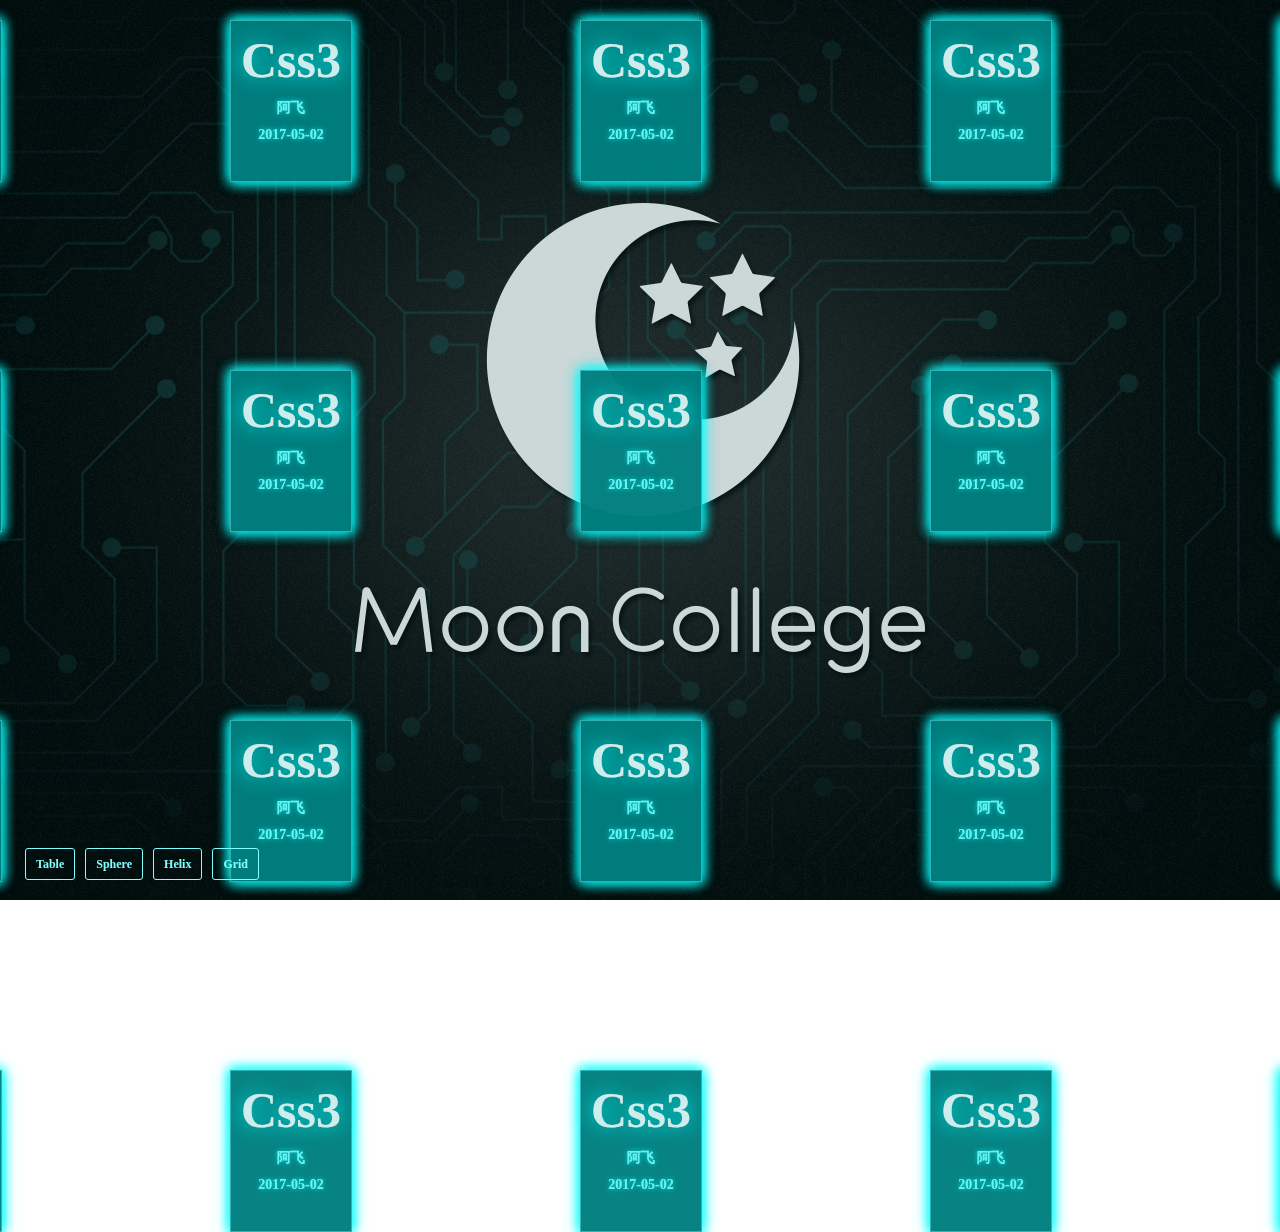
<file: 3D动画特效/index.html>
<!DOCTYPE html>
<html>
    <head>
        <meta charset="UTF-8" />
        <meta name="Anthor" content="阿飞老师" />
        <title>Title</title>
        <link rel="stylesheet" href="css/index.css" />
    </head>
    <body>

        <div id="all">
            <!--主屏显示-->
            <div id="main">
                <!--所有li模块-->
                <div id="list">
                    <ul></ul>
                </div>

                <!--左下角按钮-->
                <div id="btn">
                    <ul>
                        <li>Table</li>
                        <li>Sphere</li>
                        <li>Helix</li>
                        <li>Grid</li>
                    </ul>
                </div>

                <!--li点击后的弹出层-->
                <div id="alert" class="before">
                    <div class="title"><span>课题：VIP57课-潭州案例库的制作</span></div>
                    <div class="img"><img src="img/test.png" /></div>
                    <div class="author"><span>主讲老师：阿飞老师</span></div>
                    <div class="info"><span>描述：这大概是最屌的案例了……</span></div>
                </div>

                <!--返回按钮-->
                <div id="back">Back</div>
            </div>

            <!--框架展示-->
            <iframe scrolling="no" src="" id="frame"></iframe>

        </div>
        <script src="js/data.js"></script>
        <script src="js/index.js"></script>
    </body>
</html>
</file>
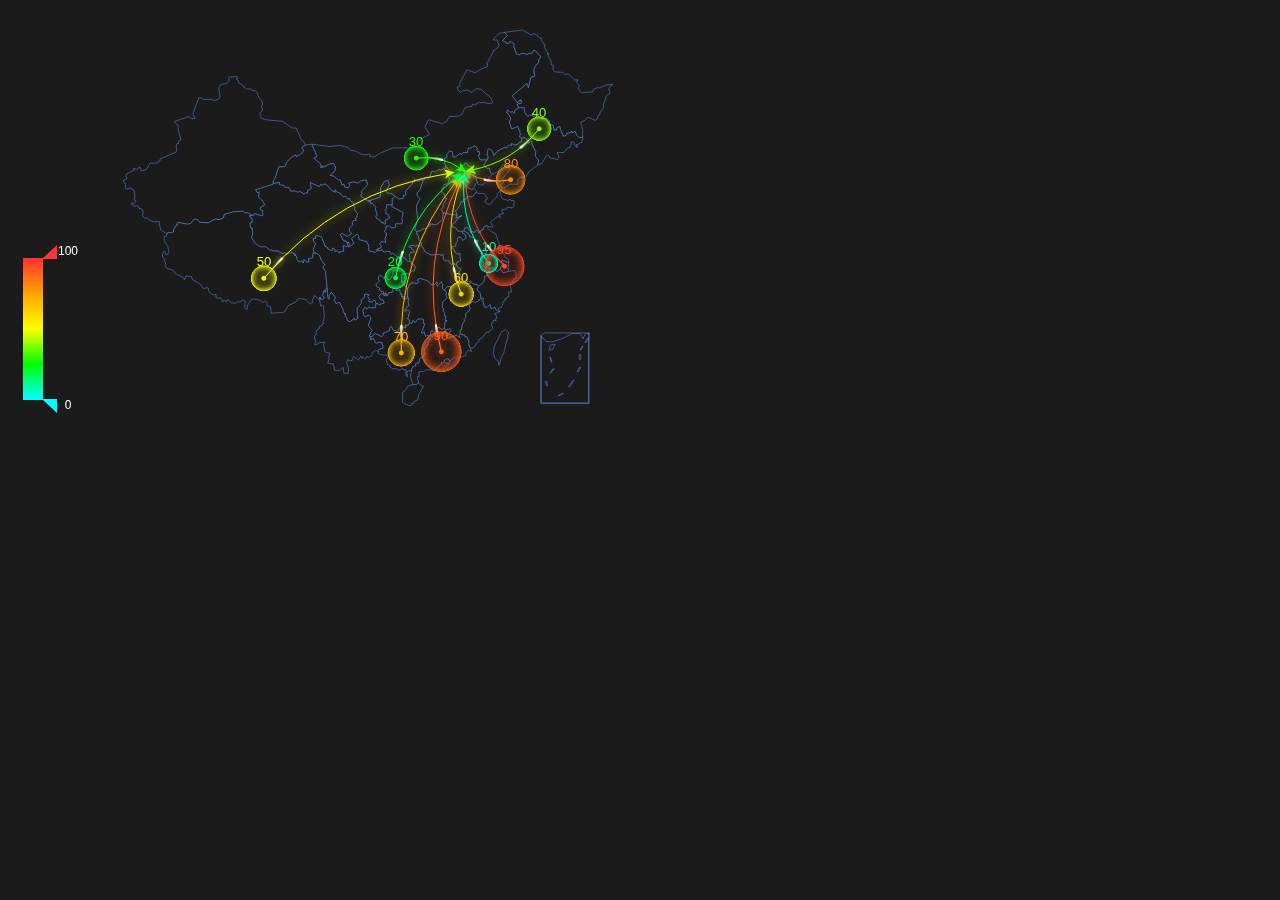
<file: echarts数据可视化/index.html>
<html>
	<head>
		<meta charset="utf-8">
		<title>Title</title>
		<script src="js/jquery-1.8.0.js"></script> 
		<script src="js/echarts.js"></script>
	</head>

	<body style="background:#1B1B1B">
		<div id="mainMap" style="height:400px;width: 700px;padding:10px;background:#1B1B1B"></div>
		
		<script type="text/javascript">
			$('#document').ready(function(){
				getEcharts();
			});
		</script>

		<script type="text/javascript">
			function getEcharts(){
				require.config({
					paths: {
						echarts: './js'
					}
				});
				
				require(
					[
						'echarts',
						'echarts/chart/map'
					],
					function (ec) {
						// --- 地图 ---
						var myChart2 = ec.init(document.getElementById('mainMap'));
						myChart2.setOption({
							dataRange: {
								min : 0,
								max : 100,
								calculable : true,
								color: ['#ff3333', 'orange', 'yellow','lime','aqua'],
								textStyle:{
									color:'#fff'
								}
							},
							series : [
								{
									name: '全国',
									type: 'map',
									roam: true,
									hoverable: false,
									mapType: 'china',
									itemStyle:{
										normal:{
											borderColor:'rgba(100,149,237,1)',
											borderWidth:0.5,
											areaStyle:{
												color: '#1b1b1b'
											}
										}
									},
									data:[],
									markLine : {
										smooth:true,
										symbol: ['none', 'circle'],  
										symbolSize : 1,
										itemStyle : {
											normal: {
												color:'#fff',
												borderWidth:1,
												borderColor:'rgba(30,144,255,0.5)'
											}
										},
										data : [
										],
									},
									geoCoord: {
										'上海': [121.4648,31.2891],
										'东莞': [113.8953,22.901],
										'东营': [118.7073,37.5513],
										'中山': [113.4229,22.478],
										'临汾': [111.4783,36.1615],
										'临沂': [118.3118,35.2936],
										'丹东': [124.541,40.4242],
										'丽水': [119.5642,28.1854],
										'乌鲁木齐': [87.9236,43.5883],
										'佛山': [112.8955,23.1097],
										'保定': [115.0488,39.0948],
										'兰州': [103.5901,36.3043],
										'包头': [110.3467,41.4899],
										'北京': [116.4551,40.2539],
										'北海': [109.314,21.6211],
										'南京': [118.8062,31.9208],
										'南宁': [108.479,23.1152],
										'南昌': [116.0046,28.6633],
										'南通': [121.1023,32.1625],
										'厦门': [118.1689,24.6478],
										'台州': [121.1353,28.6688],
										'合肥': [117.29,32.0581],
										'呼和浩特': [111.4124,40.4901],
										'咸阳': [108.4131,34.8706],
										'哈尔滨': [127.9688,45.368],
										'唐山': [118.4766,39.6826],
										'嘉兴': [120.9155,30.6354],
										'大同': [113.7854,39.8035],
										'大连': [122.2229,39.4409],
										'天津': [117.4219,39.4189],
										'太原': [112.3352,37.9413],
										'威海': [121.9482,37.1393],
										'宁波': [121.5967,29.6466],
										'宝鸡': [107.1826,34.3433],
										'宿迁': [118.5535,33.7775],
										'常州': [119.4543,31.5582],
										'广州': [113.5107,23.2196],
										'廊坊': [116.521,39.0509],
										'延安': [109.1052,36.4252],
										'张家口': [115.1477,40.8527],
										'徐州': [117.5208,34.3268],
										'德州': [116.6858,37.2107],
										'惠州': [114.6204,23.1647],
										'成都': [103.9526,30.7617],
										'扬州': [119.4653,32.8162],
										'承德': [117.5757,41.4075],
										'拉萨': [91.1865,30.1465],
										'无锡': [120.3442,31.5527],
										'日照': [119.2786,35.5023],
										'昆明': [102.9199,25.4663],
										'杭州': [119.5313,29.8773],
										'枣庄': [117.323,34.8926],
										'柳州': [109.3799,24.9774],
										'株洲': [113.5327,27.0319],
										'武汉': [114.3896,30.6628],
										'汕头': [117.1692,23.3405],
										'江门': [112.6318,22.1484],
										'沈阳': [123.1238,42.1216],
										'沧州': [116.8286,38.2104],
										'河源': [114.917,23.9722],
										'泉州': [118.3228,25.1147],
										'泰安': [117.0264,36.0516],
										'泰州': [120.0586,32.5525],
										'济南': [117.1582,36.8701],
										'济宁': [116.8286,35.3375],
										'海口': [110.3893,19.8516],
										'淄博': [118.0371,36.6064],
										'淮安': [118.927,33.4039],
										'深圳': [114.5435,22.5439],
										'清远': [112.9175,24.3292],
										'温州': [120.498,27.8119],
										'渭南': [109.7864,35.0299],
										'湖州': [119.8608,30.7782],
										'湘潭': [112.5439,27.7075],
										'滨州': [117.8174,37.4963],
										'潍坊': [119.0918,36.524],
										'烟台': [120.7397,37.5128],
										'玉溪': [101.9312,23.8898],
										'珠海': [113.7305,22.1155],
										'盐城': [120.2234,33.5577],
										'盘锦': [121.9482,41.0449],
										'石家庄': [114.4995,38.1006],
										'福州': [119.4543,25.9222],
										'秦皇岛': [119.2126,40.0232],
										'绍兴': [120.564,29.7565],
										'聊城': [115.9167,36.4032],
										'肇庆': [112.1265,23.5822],
										'舟山': [122.2559,30.2234],
										'苏州': [120.6519,31.3989],
										'莱芜': [117.6526,36.2714],
										'菏泽': [115.6201,35.2057],
										'营口': [122.4316,40.4297],
										'葫芦岛': [120.1575,40.578],
										'衡水': [115.8838,37.7161],
										'衢州': [118.6853,28.8666],
										'西宁': [101.4038,36.8207],
										'西安': [109.1162,34.2004],
										'贵阳': [106.6992,26.7682],
										'连云港': [119.1248,34.552],
										'邢台': [114.8071,37.2821],
										'邯郸': [114.4775,36.535],
										'郑州': [113.4668,34.6234],
										'鄂尔多斯': [108.9734,39.2487],
										'重庆': [107.7539,30.1904],
										'金华': [120.0037,29.1028],
										'铜川': [109.0393,35.1947],
										'银川': [106.3586,38.1775],
										'镇江': [119.4763,31.9702],
										'长春': [125.8154,44.2584],
										'长沙': [113.0823,28.2568],
										'长治': [112.8625,36.4746],
										'阳泉': [113.4778,38.0951],
										'青岛': [120.4651,36.3373],
										'韶关': [113.7964,24.7028]
									},
									markPoint : {
										symbol:'emptyCircle',
										symbolSize : function (v){
											return 10 + v/10
										},
										effect : {
											show: true,
											shadowBlur : 0
										},
										itemStyle:{
											normal:{
												label:{show:false}
											},
											emphasis: {
												label:{position:'top'}
											}
										},
										data : [
											{name:'上海',value:95},
											{name:'广州',value:90},
											{name:'大连',value:80},
											{name:'南宁',value:70},
											{name:'南昌',value:60},
											{name:'拉萨',value:50},
											{name:'长春',value:40},
											{name:'包头',value:30},
											{name:'重庆',value:20},
											{name:'常州',value:10}
										]
									}
								},
								{
									name: '北京 Top10',
									type: 'map',
									mapType: 'china',
									data:[],
									markLine : {
										smooth:true,
										effect : {
											show: true,
											scaleSize: 1,
											period: 30,
											color: '#fff',
											shadowBlur: 10
										},
										itemStyle : {
											normal: {
												label:{show:false},
												borderWidth:1,
												lineStyle: {
													type: 'solid',
													shadowBlur: 10
												}
											}
										},
										data : [
											[{name:'上海'}, {name:'北京',value:95}],
											[{name:'广州'}, {name:'北京',value:90}],
											[{name:'大连'}, {name:'北京',value:80}],
											[{name:'南宁'}, {name:'北京',value:70}],
											[{name:'南昌'}, {name:'北京',value:60}],
											[{name:'拉萨'}, {name:'北京',value:50}],
											[{name:'长春'}, {name:'北京',value:40}],
											[{name:'包头'}, {name:'北京',value:30}],
											[{name:'重庆'}, {name:'北京',value:20}],
											[{name:'常州'}, {name:'北京',value:10}]
										]
									},
									markPoint : {
										symbol:'emptyCircle',
										symbolSize : function (v){
											return 0.1
										},
										effect : {
											show: false,
											shadowBlur : 0
										},
										itemStyle:{
											normal:{
												label:{show:true,
													  position:'top',
													  textStyle: {
																fontSize: 14
															}
													  }
											},
											emphasis: {
												label:{show:false}
											}
										},
										data : [
											{name:'上海',value:95},
											{name:'广州',value:90},
											{name:'大连',value:80},
											{name:'南宁',value:70},
											{name:'南昌',value:60},
											{name:'拉萨',value:50},
											{name:'长春',value:40},
											{name:'包头',value:30},
											{name:'重庆',value:20},
											{name:'常州',value:10}
										]
									}
								}
							]
					});
				});
			}
		</script>
	</body>
</html>
</file>
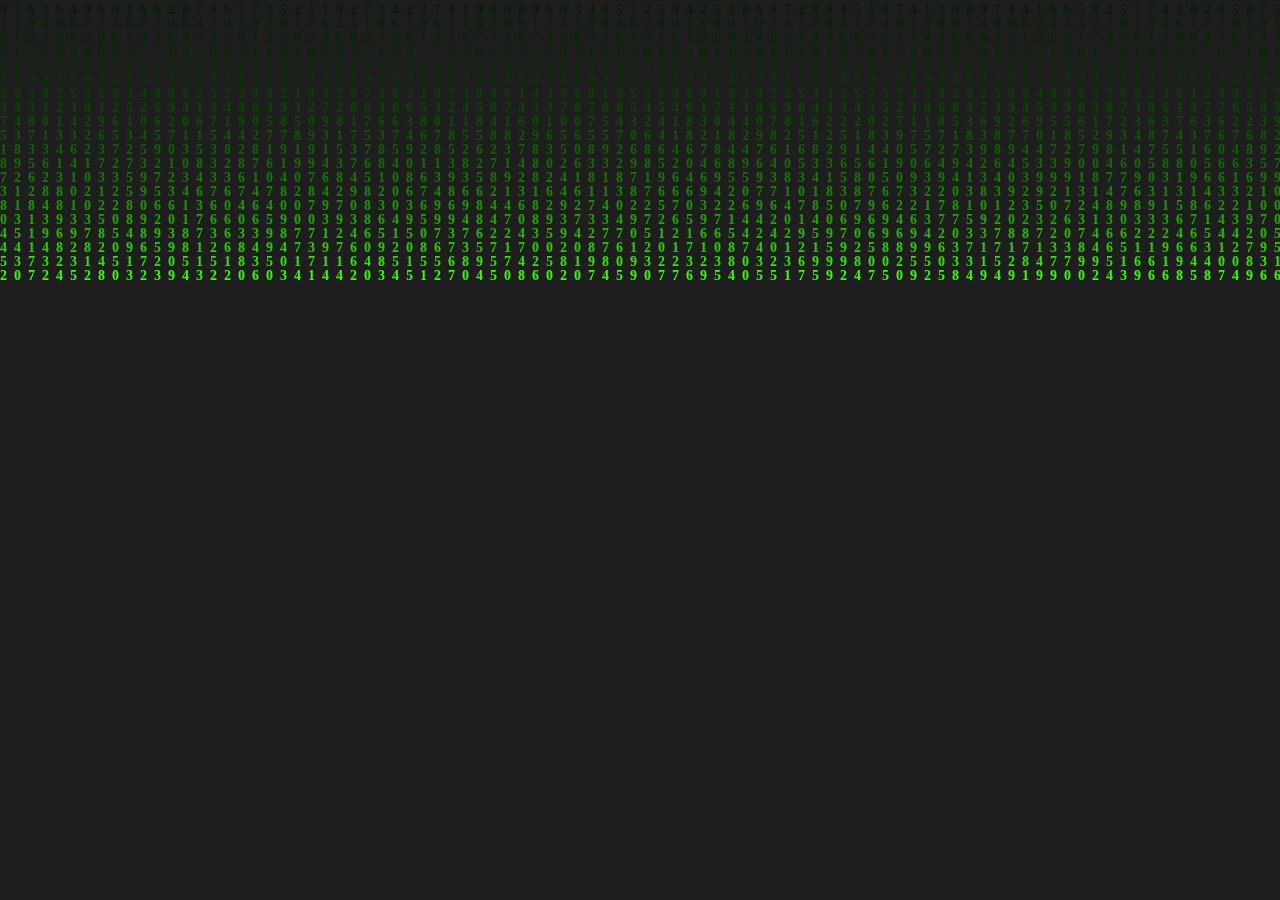
<file: 数字雨/index.html>
<!DOCTYPE HTML>
<html>
	<head>
		<title>please enter your title</title>
		<meta charset="gbk">
		<style type='text/css'>
			*{ margin:0; padding:0;font-family:'Microsoft yahei';}
			a{ text-decoration:none;}
			a img{ display:block; border:none;}
			li{ list-style:none;}
			body{
				background:#000;
				overflow:hidden;
			}
			#can{
				margin:0 auto;
				display:block;
				background:#fff;
			}
		</style>
	</head>
	<body>
		
		<canvas id='can'></canvas>
		<script type="text/javascript">
			
			let can = document.getElementById('can');
			let cxt = can.getContext('2d');
			can.width = window.screen.width;
			can.height = window.screen.height;
			
			let size = 14; //�����С
			let cols = can.width / size; //����������

			let y = []; 
			for (let i=0;i<cols;i++ )y[i] = 0;//�洢ÿ�����ֵ�y����
			
			let date = new Date();

			(function draw(){
				if (new Date() - date > 20)
				{
					cxt.fillStyle = 'rgba(0,0,0,.1)';
					cxt.fillRect(0,0,can.width,can.height);  //ÿ�ζ���һ��0.1͸���ȵ��ڸǲ�

					cxt.fillStyle = '#33ff00';
					cxt.font = 'bold '+size+'px Microsoft yahei'; //�涨������ʽ

					for (let i=0;i<cols;i++ ) //ѭ����ÿһ����������
					{
						let s = Math.floor( Math.random()*10 )+''; //����һ��0~9�����
						let textX = i*size; // ����x����
						let textY = y[i]; //���� y����
						cxt.fillText(s,textX,textY); // ��������
						y[i] += size; // y����������

						if ( y[i] >= can.height && Math.random() >= 0.9 )
						{
							y[i] = 0;
						};//y���굽ͷ֮���0��Mat.random()����������ÿһ�в�һ��ͬʱ��ȥ
					}
					date = new Date();
				}
				window.requestAnimationFrame(draw);
			})();
		</script>
	</body>
</html>
</file>
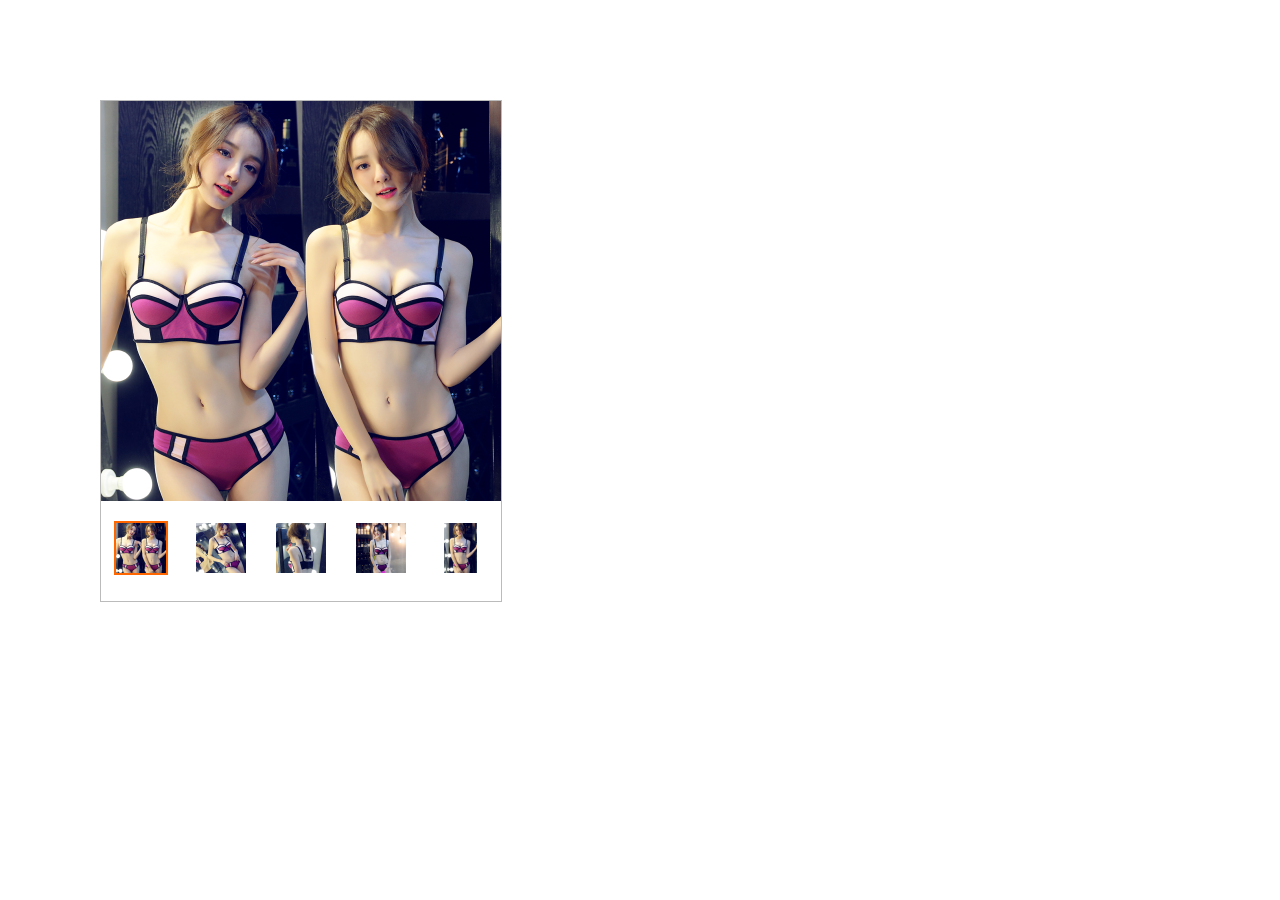
<file: 淘宝放大镜/index.html>
<!DOCTYPE HTML>
<html>
	<head>
		<title>please enter your title</title>
		<meta charset="utf-8">
		<meta name="Author" content="潭州学院-阿飞老师">
		<style type='text/css'>
			*{ margin:0; padding:0;}
			li{
				list-style:none;
			}
			#wrap{
				width:400px;
				height:500px;
				border:1px solid #bbb;
				margin:100px;
			}
			#wrap .pic{
				width:400px;
				height:400px;
				position:relative;
			}
			#wrap .pic .pic_cover{
				position:absolute;
				top:0;
				left:0;
			}
			#wrap .pic .pic_cover img{
				display:block;
			}
			#wrap .pic .pic_cover .cover{
				width:200px;
				height:200px;
				background-image:url(img/cover.png);
				position:absolute;
				top:0;
				left:0;
				cursor:move;
				display:none;
			}

			#wrap .tab{
				width:400px;
				height:54px;
				margin-top:20px;
			}
			#wrap .tab li{
				width:50px;
				height:50px;
				float:left;
				margin:0 13px;
				cursor:pointer;
				border:2px solid #fff;
				transition:border .3s;
				position:relative;
			}
			#wrap .tab li img{
				display:none;
				position:absolute;
				top:0;
				left:0;
			}
			#wrap .tab li.on{
				border:2px solid #f60;
			}

			#wrap .show{
				width:400px;
				height:400px;
				position:absolute;
				top:0;
				right:-410px;
				background:#ffffcc;
				display:none;
				background-image:url(img/1.jpg);
			}



		</style>
	</head>
	<body>
		
		<div id="wrap">
			<div class="pic">
				<div class="pic_cover">
					<img src="img/1.jpg" width=400 height=400 />
					<div class="cover"></div>
					<div class="show"></div>
				</div>
			</div>
			<div class="tab">
				<ul>
					<li class="on"><img src="img/1.jpg" /></li>
					<li><img src="img/2.jpg" /></li>
					<li><img src="img/3.jpg" /></li>
					<li><img src="img/4.jpg" /></li>
					<li><img src="img/5.jpg" /></li>
				</ul>
			</div>
		</div>

		<script type="text/javascript" src="js/jquery-1.12.1.min.js"></script>
		<script type="text/javascript">
			
				
				var $tabLi = $('.tab ul li');
				var $picImg = $('.pic img');
				var $tabLiImg = $('.tab li img');
				var $picCover = $('.pic_cover');
				var $cover = $('.cover');
				var $show = $('.show');
				var imgArr = [];
				var index = 0;
					
				init();
				
				$tabLi.hover(function(){
					index = $(this).index();
					//改变class名以改变边框
					$(this).addClass('on').siblings().removeClass('on');
					//获取小图src
					var src = $(this).find('img').prop('src');
					//改变大图src
					$show.css('backgroundImage' , 'url('+src+')');
					$picImg.prop({
						src : src,
						width : imgArr[index].width * 400,
						height : imgArr[index].height * 400
					});
					$picCover.css({
						top : (400 - imgArr[index].height * 400 ) / 2,
						left : (400 - imgArr[index].width * 400 ) / 2
					});
					var a = 400*$picCover.width() / imgArr[index].imgW + 'px'
					$cover.css({
						width : a,
						height : a
					});
				});

				$picCover.mousemove(function(ev){
					$cover.show();
					$show.show();
					var pX = ev.pageX,
						pY = ev.pageY;
					
					var picCoverX = $picCover.offset().left,
						picCoverY = $picCover.offset().top;
					var minusX = pX - picCoverX - $cover.width()/2,
						minusY = pY - picCoverY - $cover.height()/2;
					
					minusX = Math.max( minusX , 0 );
					minusX = Math.min( minusX , $picCover.width() - $cover.width() );
					minusY = Math.max( minusY , 0 );
					minusY = Math.min( minusY , $picCover.height() - $cover.height() );
					$cover.css({
						left : minusX + 'px',
						top : minusY + 'px'
					});
					$show.css('backgroundPosition' ,(-(minusX/$picCover.width())*imgArr[index].imgW) +'px '+ (-(minusY/$picCover.height())*imgArr[index].imgH) +'px');
				}).mouseleave(function(){
					$cover.hide();
					$show.hide();
				});
				$show.mouseover(function(){
					$cover.hide();
					$(this).hide();
				}).mousemove(function(){
					return false;
				});

				function init(){
					$tabLiImg.each(function(i){
						var imgWidth = $(this).width();
						var imgHeight = $(this).height();
						if ( imgWidth >= imgHeight )
						{
							$(this).prop({
								width : 50,
								height : 50/imgWidth*imgHeight
							});
							$(this).css({
								top : (50 - 50/imgWidth*imgHeight)/2 + 'px'
							});
							imgArr[i] = {width : 1 , height : imgHeight/imgWidth , imgW : imgWidth , imgH : imgHeight};
						}
						else
						{
							$(this).prop({
								width : 50/imgHeight*imgWidth,
								height : 50
							});
							$(this).css({
								left : (50 - 50/imgHeight*imgWidth)/2 + 'px'
							});
							imgArr[i] = {width : imgWidth/imgHeight , height : 1, imgW : imgWidth , imgH : imgHeight};
						}
						$(this).show();
						
					});
				};

		</script>
	</body>
</html>
</file>
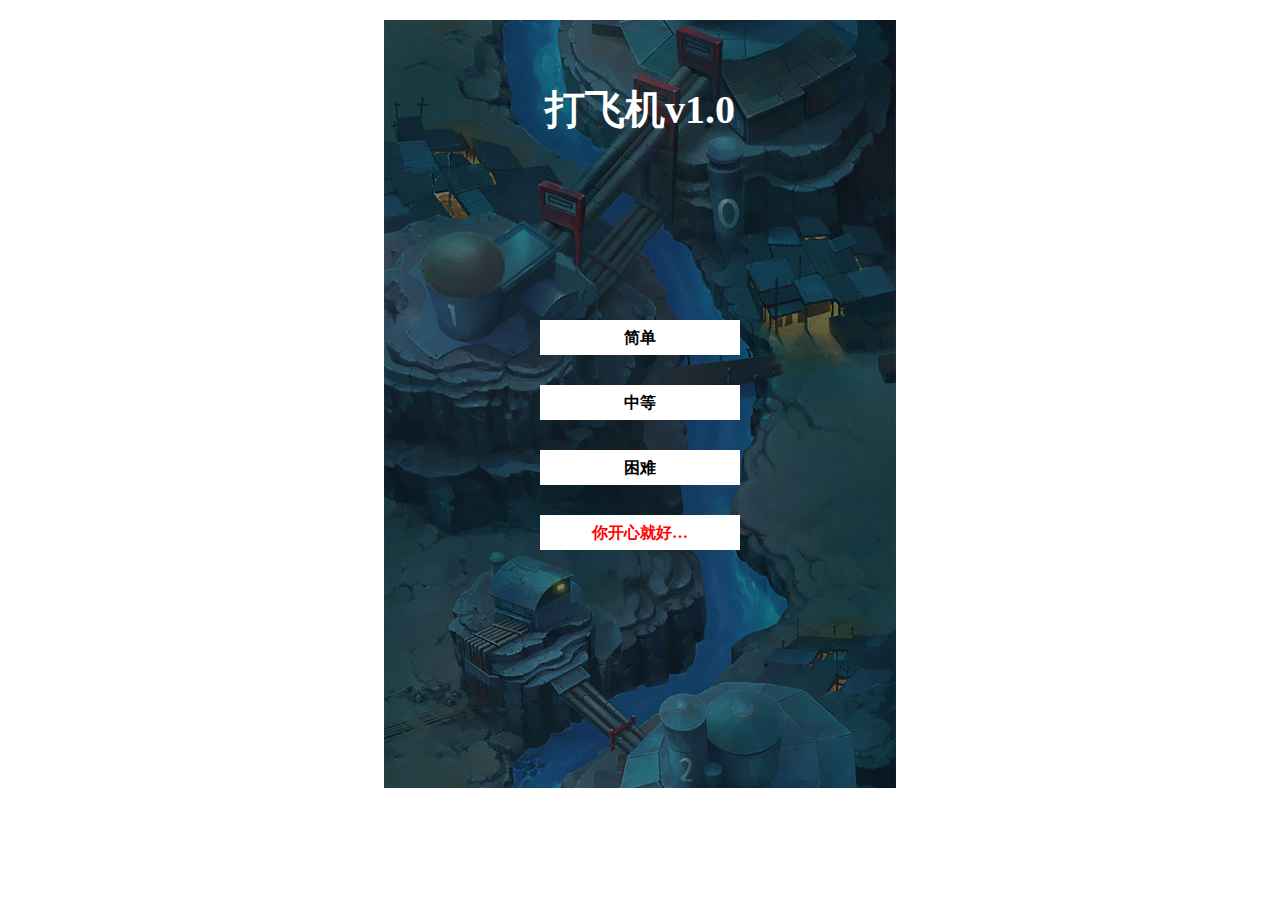
<file: 飞机大战/index.html>
<!DOCTYPE html>
<html onselectstart="return false">
    <head>
        <meta charset="UTF-8" />
        <meta name="Anthor" content="阿飞老师" />
        <title>Title</title>
        <style>
            *{ margin:0; padding:0; font-family:"Microsoft yahei",serif;}
            li{ list-style-type: none;}
            body{
                overflow: hidden;
                user-select: none;
                -moz-user-select: -moz-none;
                -ms-user-select: none;
            }
            #box{
                position: relative;
                width: 512px;
                height: 768px;
                margin: 20px auto;
            }
            #map{
                overflow: hidden;
                position: absolute;
                top: 0;
                left: 0;
                width: 100%;
                height: 100%;
                background: url("img/bg_1.jpg");
            }
            #level{
                position: absolute;
                top: 0;
                left: 0;
                z-index: 1;
                width: 100%;
                height: 100%;
            }
            #level h1{
                font-size: 40px;
                padding-top: 60px;
                padding-bottom: 150px;
                line-height: 60px;
                text-align: center;
                color: #fff;
            }
            #level p{
                margin: 30px auto;
                width: 200px;
                height: 35px;
                line-height: 35px;
                text-align: center;
                background: #fff;
                font-weight: bolder;
                cursor: pointer;
            }
            #level p:hover{
                background: pink;
                color: #fff;
            }
            #map .plane,#map .biu,#map .enemy,#map .boom,#map .boom2{
                position: absolute;
            }
            #map .plane{
                z-index: 8;
            }
            #map .biu{
                z-index: 10;
            }
            #map .boom2{
                z-index: 11;
                animation: bling 2s 1;
                animation-fill-mode: forwards;
            }
            #map .enemy{
                z-index: 9;
            }
            #map .boom{
                z-index: 7;
                animation: fade .8s 1;
                animation-fill-mode: forwards;
            }
            @keyframes fade {
                from{ opacity: 1; }
                to{ opacity: 0; }
            }
            @keyframes bling {
                0%{ opacity: 1; }
                20%{ opacity: 0; }
                40%{opacity: 1; }
                60%{opacity: 0;}
                80%{opacity: 1; }
                100%{opacity: 0;}
            }
            #score{
                display: none;
                position: absolute;
                top:10px;
                left:10px;
                color: #fff;
                line-height: 20px;
                font-size: 14px;
                font-weight: bold;
                z-index:20;
            }
            #restart{
                display: none;
                position: absolute;
                top: 0;
                left: 0;
                width: 100%;
                height: 100%;
                z-index:30;
            }
            #restart p{
                width: 300px;
                height: 40px;
                line-height: 20px;
                margin: 140px auto;
                color: #fff;
            }

            #restart p span{
                display: block;
                font-weight : bolder;
                font-size: 22px;
                text-align: center;
            }
            #restart .p1 span{
                color: red;
            }
            #restart .p2 span{
                color: #ffa80c;
            }
            #restart .p3{
                font-family: "楷体";
                font-size: 20px;
                width: 100px;
                height: 35px;
                background: rgb(255,255,255);
                background: rgba(255,255,255,.8);
                color: #000;
                font-weight: bolder;
                line-height: 35px;
                text-align: center;
                border-radius: 3px;
                cursor: pointer;
            }
            #restart .p3:hover{
                background: white;
            }
        </style>
    </head>
    <body>
        <div id="box">
            <div id="level">
                <h1>打飞机v1.0</h1>
                <p>简单</p>
                <p>中等</p>
                <p>困难</p>
                <p style="color: #f00">你开心就好…</p>
            </div>
            <div id="map">
                <div id="BiuAll"></div>
            </div>
            <div id="score">0</div>
            <div id="restart">
                <p class="p1">您的最终得分是：<span>0</span></p>
                <p class="p2">获得称号：<span>抠脚侠</span></p>
                <p class="p3">重新开始</p>
            </div>
        </div>

        <script>

            window.requestAnimationFrame = window.requestAnimationFrame || function (fn) {return setTimeout(fn,1000/60)};
            window.cancelAnimationFrame = window.cancelAnimationFrame || clearTimeout;

            //全局变量
            var oBox = document.getElementById("box"),
                oScore = document.getElementById("score"),
                oRe = document.getElementById("restart"),
                oLevel = document.getElementById("level"),
                oMap = document.getElementById("map"),
                oBiuAll = document.getElementById("BiuAll"),
                allBiu = oBiuAll.children,
                allReChild = oRe.children,
                boxOffsetTop = oBox.offsetTop,
                boxOffsetLeft = oBox.offsetLeft;

            //启动
            exe();

            //初始选择难度界面的点击事件
            function exe(){

                //难度选择
                var aP = oLevel.getElementsByTagName("p");
                for (var i = 0,length=aP.length; i < length; i++) {
                    (function(i){
                        aP[i].onclick = function (e) {
                            e = e || window.event;
                            startGame(i , {
                                x : e.clientX - boxOffsetLeft,
                                y : e.clientY - boxOffsetTop
                            });//第一个实参为序号 ，第二个实参为存储着鼠标距离map边缘距离的json
                        }
                    })(i);
                }

                //restart按钮
                allReChild[2].onclick = function (ev) {
                    cancelAnimationFrame(oMap.bgTimer);//停止背景滚动
                    oRe.style.display = "none";
                    oLevel.style.display = "block";
                    oScore.innerHTML = 0;
                    oMap.innerHTML = "<div id='BiuAll'></div>";
                    oBiuAll = document.getElementById("BiuAll");
                    allBiu = oBiuAll.children;
                };
            }

            //开始游戏
            function startGame(level , pos){

                clearMap(); //执行 隐藏和清理

                MapBg(level); //执行 Map背景相关操作
                var p = plane(level , pos); //执行 创建我军
                enemy(level , p); //执行 创建敌军
                //enemy(level , plane(level , pos));
                oBox.score = 0;//得分清零
            }

            //隐藏和清理
            function clearMap(){
                oScore.style.display = "block";
                oLevel.style.display = "none";//隐藏关卡选择框
            }

            //Map背景选择与运动
            function MapBg(level) {
                oMap.style.backgroundImage = "url('img/bg_"+(level+1)+".jpg')";

                (function m(){
                    oMap.bgPosY = oMap.bgPosY || 0;
                    oMap.bgPosY ++;
                    oMap.style.backgroundPositionY = oMap.bgPosY + 'px';
                    oMap.bgTimer = requestAnimationFrame(m);
                })();
            }

            //创建我军
            function plane(level , pos) {
                //创建我军图片
                var oImg = new Image();//document.createElement("img");
                oImg.src = "img/plane_0.png";
                oImg.width = 70;
                oImg.height = 70;
                oImg.className = "plane";
                oImg.style.left = pos.x - oImg.width/2 + 'px';
                oImg.style.top = pos.y - oImg.height/2 + 'px';
                oMap.appendChild(oImg);

                //边界值
                var leftMin = -oImg.width/2,
                    leftMax = oMap.clientWidth - oImg.width/2,
                    topMin = 0,
                    topMax = oMap.clientHeight - oImg.height/2;

                //加入mousemove事件
                document.onmousemove = function (ev) {
                    ev = ev || window.event;
                    //获取飞机实时坐标，并限制边界值
                    var left = ev.clientX - boxOffsetLeft - oImg.width/2;
                    var top = ev.clientY - boxOffsetTop - oImg.height/2;
                    left = Math.max(leftMin,left);
                    left = Math.min(leftMax,left);
                    top = Math.max(topMin,top);
                    top = Math.min(topMax,top);
                    //赋值
                    oImg.style.left = left + 'px';
                    oImg.style.top = top + 'px';
                };

                //调用子弹函数
                fire(oImg,level);

                return oImg;
            }

            //我军子弹
            function fire(oImg , level){
                oBox.biuInterval = setInterval(function () {
                    if ( oBox.score >= 500 ){
                        createBiu(true , -1);
                        createBiu(true , 1);
                    }else{
                        createBiu();
                    }
                } , [100 , 200 , 200 , 15][level]);

                function createBiu(index , d){
                    //创建子弹
                    var oBiu = new Image();
                    oBiu.src = "img/fire.png";
                    oBiu.width = 30;
                    oBiu.height = 30;
                    oBiu.className = "biu";

                    var left = oImg.offsetLeft + oImg.width/2 - oBiu.width/2;
                    var top = oImg.offsetTop - oBiu.height + 5;

                    if ( index ){
                        left += oBiu.width*d
                    }

                    oBiu.style.left = left + "px";
                    oBiu.style.top = top + 'px';


                    oBiuAll.appendChild(oBiu);

                    //子弹运动
                    function m() {
                        if ( oBiu.parentNode ){
                            var top = oBiu.offsetTop - 20;
                            if ( top < -oBiu.height ){
                                oBiuAll.removeChild(oBiu);
                            }else{
                                oBiu.style.top = top + 'px';
                                requestAnimationFrame(m);
                            }
                        }
                    }
                    //将运动执行队列放后面，不然子弹会直接初始就在 top-50 的位置
                    setTimeout(function(){
                        requestAnimationFrame(m);
                    },50);
                }
            }

            //创建敌军
            function enemy(level , oPlane) {
                var w = oMap.clientWidth,
                    h = oMap.clientHeight;

                var speed = [5,6,8,8][level]; //敌军下落速度

                var num = 1;
                oBox.enemyIntetval = setInterval(function () {
                    var index = num%30?1:0;

                    //生成敌军
                    var oEnemy = new Image();
                    oEnemy.index = index;
                    oEnemy.HP = [20,1][index];
                    oEnemy.speed = speed + (Math.random()*0.6 - 0.3)*speed;
                    oEnemy.speed *= index?1:0.5;
                    oEnemy.src = "img/enemy_"+["big","small"][index]+".png";
                    oEnemy.className = "enemy";
                    oEnemy.width = [104,54][index];
                    oEnemy.height = [80,40][index];
                    oEnemy.style.left = Math.random()*w - oEnemy.width/2 + 'px';
                    oEnemy.style.top = -oEnemy.height + 'px';
                    oMap.appendChild(oEnemy);
                    num ++;

                    //敌军运动
                    function m(){
                        if ( oEnemy.parentNode ){
                            var top = oEnemy.offsetTop;
                            top += oEnemy.speed;
                            if ( top >= h ){
                                oBox.score --; //漏掉飞机减分
                                oScore.innerHTML = oBox.score;
                                oMap.removeChild(oEnemy);
                            }else{
                                oEnemy.style.top = top + 'px';
                                //子弹碰撞检测
                                for (var i = allBiu.length - 1 ; i >= 0; i--) {
                                    var objBiu = allBiu[i];
                                    if ( coll(oEnemy , objBiu) ){
                                        oBiuAll.removeChild(objBiu);//移除子弹
                                        oEnemy.HP --;
                                        if ( !oEnemy.HP ){
                                            oBox.score += oEnemy.index?2:20; //打掉飞机加分
                                            oScore.innerHTML = oBox.score;
                                            boom(oEnemy.offsetLeft,oEnemy.offsetTop,oEnemy.width,oEnemy.height,index?0:2);//敌军爆炸图
                                            oMap.removeChild(oEnemy);//移除敌军
                                            return;
                                        }
                                    }
                                }
                                //我军碰撞检测
                                if ( oPlane.parentNode && coll(oEnemy,oPlane) ){
                                    boom(oEnemy.offsetLeft,oEnemy.offsetTop,oEnemy.width,oEnemy.height,index?0:2);//敌军爆炸图
                                    boom(oPlane.offsetLeft,oPlane.offsetTop,oPlane.width,oPlane.height,1);//我军爆炸图
                                    oMap.removeChild(oEnemy);//移除敌军
                                    oMap.removeChild(oPlane);//移除我军
                                    GameOver();
                                    return;
                                }
                                requestAnimationFrame(m);
                            }
                        }
                    }
                    requestAnimationFrame(m);
                },[350,150,120,40][level]);
            }

            //爆炸函数
            function boom(l,t,w,h,i){
                var oBoom = new Image();
                oBoom.src = "img/"+["boom_small","plane_0","boom_big"][i]+".png";
                oBoom.className = 'boom'+["","2",""][i];
                oBoom.width = w;
                oBoom.height = h;
                oBoom.style.left = l + "px";
                oBoom.style.top = t + 'px';
                oMap.appendChild(oBoom);
                setTimeout(function(){
                    oBoom.parentNode && oMap.removeChild(oBoom);
                },[1200,2500,1200][i]);
            }

            //两个物体 碰撞检测
            function coll( obj1 , obj2 ){
                var T1 = obj1.offsetTop,
                    B1 = T1+obj1.clientHeight,
                    L1 = obj1.offsetLeft,
                    R1 = L1+obj1.clientWidth;

                var T2 = obj2.offsetTop,
                    B2 = T2+obj2.clientHeight,
                    L2 = obj2.offsetLeft,
                    R2 = L2+obj2.clientWidth;

                return !( B1 < T2 || R1 < L2 || T1 > B2 || L1 > R2 );
            }

            //游戏结束
            function GameOver(){
                document.onmousemove = null; //清除移动事件
                clearInterval(oBox.biuInterval);//不再产生新子弹
                clearInterval(oBox.enemyIntetval);//不再产生新敌军
                restart();
            }

            //结算+重新开始
            function restart(){
                oScore.style.display = "none";

                var s = oBox.score;
                var honor;

                if ( s < -300 ){
                    honor = "闪避+MAX！！！";
                }else if ( s < 10 ){
                    honor = "菜得…算了我不想说了…";
                }else if ( s < 30 ){
                    honor = "抠脚侠！";
                }else if ( s < 100 ){
                    honor = "初级飞机大师";
                }else if ( s < 200 ){
                    honor = "渐入佳境";
                }else if ( s < 500 ){
                    honor = "中级飞机大师";
                }else if ( s < 1000 ){
                    honor = "高级飞机大师";
                }else if ( s < 5000 ){
                    honor = "终极飞机大师";
                }else{
                    honor = "孤独求败！";
                }

                oRe.style.display = "block";
                allReChild[0].children[0].innerHTML = s;
                allReChild[1].children[0].innerHTML = honor;
            }
        </script>
    </body>
</html>
</file>
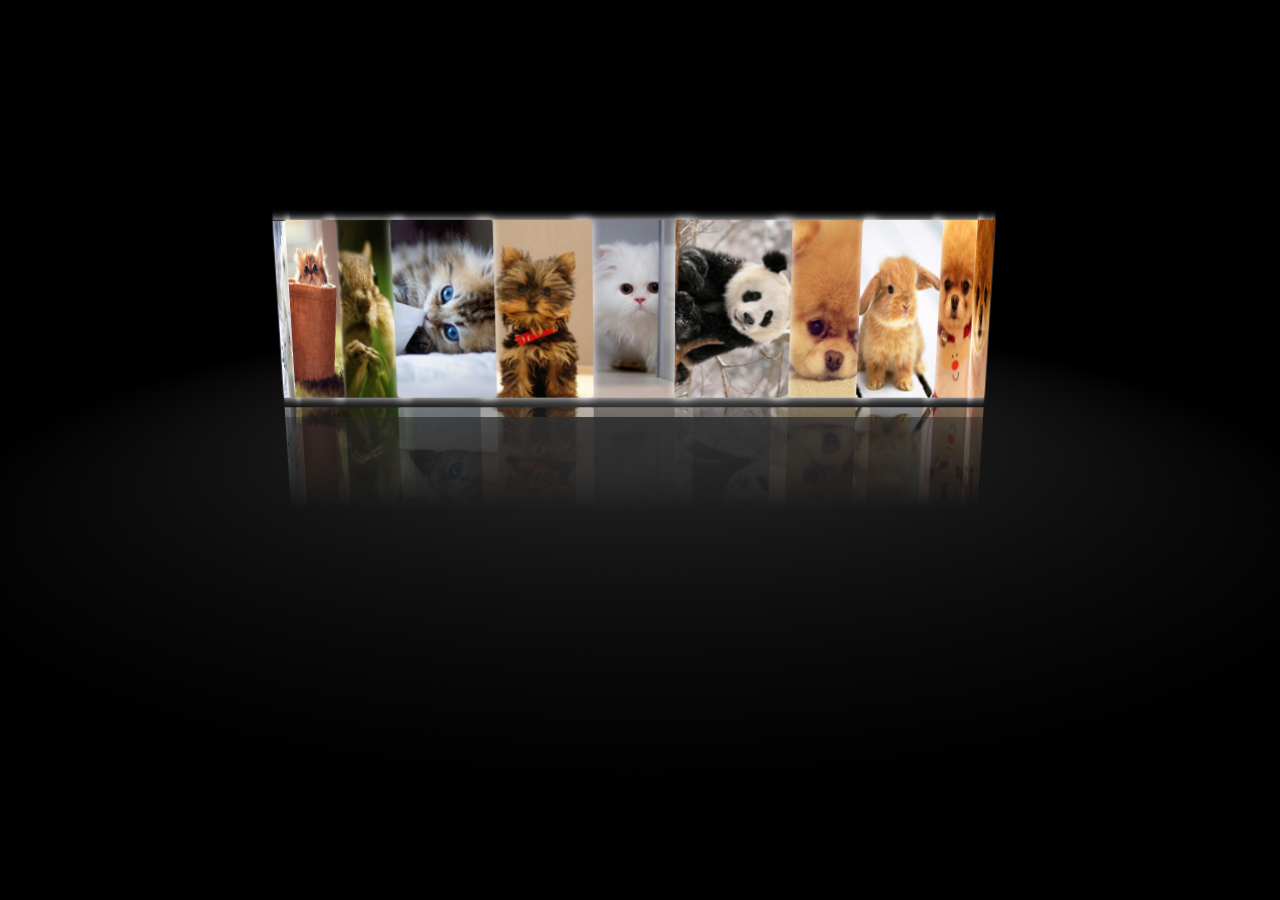
<file: 3D动画特效/src/3D Drag/index.html>
<!DOCTYPE HTML>
<html onselectstart='return false'>
	<head>
		<meta http-equiv="Content-Type" content="text/html;charset=utf-8" />
		<meta name="keywords" content="" />
		<meta name="description" content="" />
		<title>阿飞老师-vip课</title>
		<style type="text/css">
			*{ margin:0; padding:0;}
			body{ background:#000; width:100%; height:100%; overflow:hidden}
			#wrap{ width:133px; height:200px; margin:25% auto 0;
				position:relative;
				top:-100px;
				transform-style:preserve-3d;
				transform:perspective(1000px) rotateX(-10deg) rotateY(0deg);
				}
			#wrap ul li{
				list-style:none;
				width:120px;
				height:180px;
				position:absolute;
				top:0;left:0;
				border-radius:3px;
				box-shadow:0 0 10px #fff;
				background-size:100%;
				
				transform:rotateY(0deg) translateZ(0px);
				-webkit-box-reflect:below 10px -webkit-linear-gradient(top,rgba(0,0,0,0) 40%,rgba(0,0,0,.5) 100%);
			}
			#wrap p{ width:1200px; height:1200px; position:absolute; border-radius:100%;
				left:50%; top:100%; margin-left:-600px; margin-top:-600px;
				background:-webkit-radial-gradient(center center,600px 600px,rgba(50,50,50,1),rgba(0,0,0,0));
				transform:rotateX(90deg);}
		</style>

	</head>
	<body>
		<div id="wrap">
			<ul>
				<li style="background-image:url(img/1.jpg);"></li>
				<li style="background-image:url(img/2.jpg);"></li>
				<li style="background-image:url(img/3.jpg);"></li>
				<li style="background-image:url(img/4.jpg);"></li>
				<li style="background-image:url(img/5.jpg);"></li>
				<li style="background-image:url(img/6.jpg);"></li>
				<li style="background-image:url(img/7.jpg);"></li>
				<li style="background-image:url(img/8.jpg);"></li>
				<li style="background-image:url(img/9.jpg);"></li>
				<li style="background-image:url(img/10.jpg);"></li>
				<li style="background-image:url(img/11.jpg);"></li>
			</ul>
			<p></p>
		</div>
		
		<script src="js/jquery-1.11.3.min.js"></script>
		<script>
		$(function(){
			var oL = $('#wrap ul li').size();
			var Deg = 360/oL;
			var xDeg = 0,yDeg = -10,xs = 0,ys = 0,p=null;

			for (var i=oL-1;i>=0;i--)
			{
				
				$('#wrap ul li').eq(i).css({
					transition:"1s "+(oL-i)*0.15+"s transform,.5s "+(1+oL*0.15)+"s opacity",
					'transform':'rotateY('+Deg*i+'deg) translateZ(350px)'
				});
			}
				
			
			$(document).mousedown(function(e){
				clearInterval(p);
				var x1 = e.clientX;
				var y1 = e.clientY;
				$(this).bind('mousemove',function(e){
					xs = e.clientX - x1;
					ys = e.clientY - y1;
					x1 = e.clientX;
					y1 = e.clientY;
					xDeg += xs*0.3;
					yDeg -= ys*0.1;
					console.log( xs )
					$('#wrap').css('transform',"perspective(800px) rotateX("+yDeg+"deg) rotateY("+xDeg+"deg)");
				});
			}).mouseup(function(){
				$(this).unbind('mousemove');
				p = setInterval(function(){
					if(Math.abs(xs)<0.5&&Math.abs(ys)<0.5){clearInterval(p)};
					xs = xs*0.95;
					ys = ys*0.95
					xDeg += xs*0.3;
					yDeg -= ys*0.1;
					$('#wrap').css('transform',"perspective(800px) rotateX("+yDeg+"deg) rotateY("+xDeg+"deg)");
					console.log(xs+','+ys);
				},30);
			});
		
		});
		</script>
	</body>
</html>
</file>
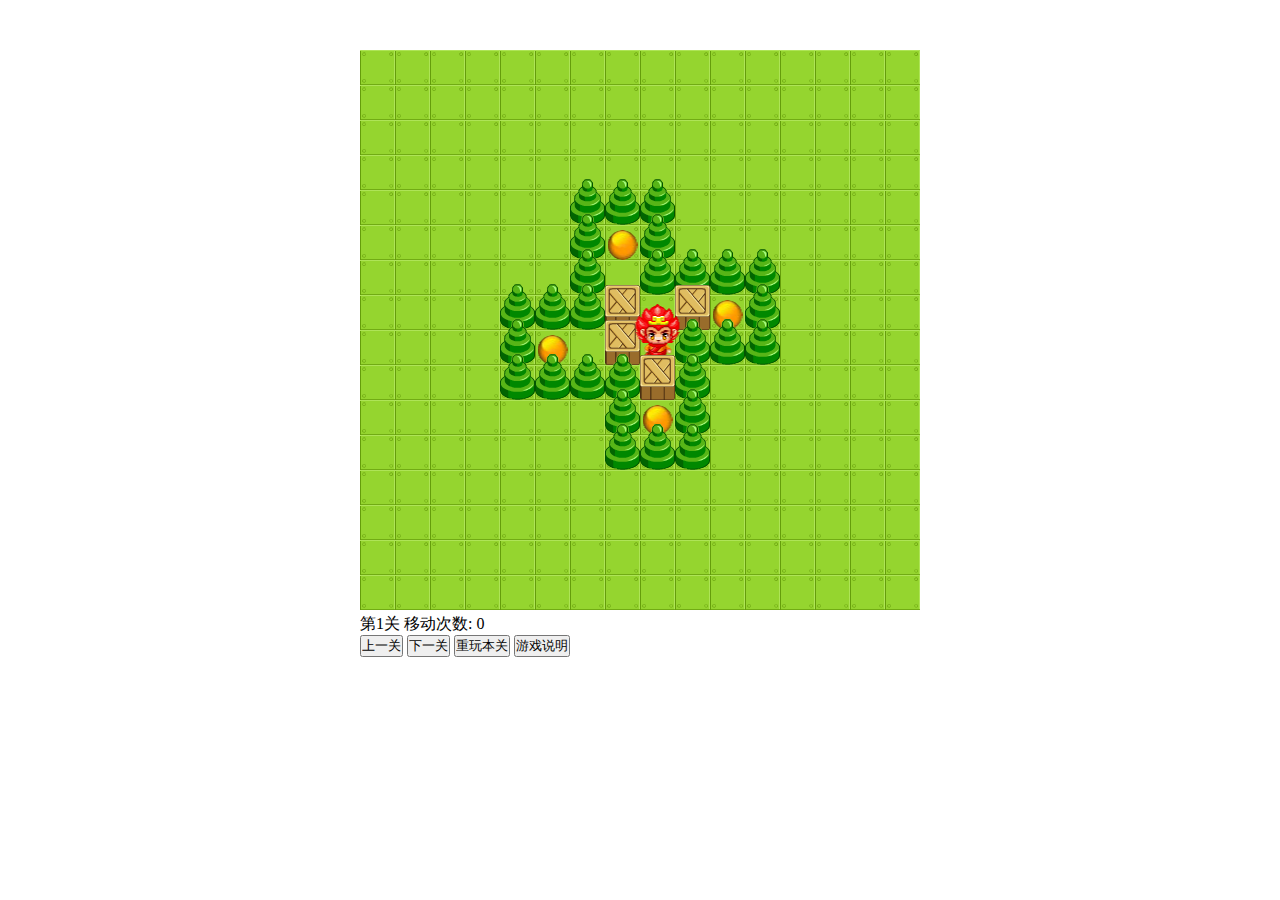
<file: 推箱子/game.html>
<!doctype html>
<html>
	<head>
		<meta charset="UTF-8">
		<meta name="Keywords" content="关键词">
		<meta name="Description" content="描述">
		<title>Document</title>
		<style>
		*{
			margin:0px;
			padding:0px;
		}
		body{
			overflow:hidden;
		}
		.game{
			width:560px;
			margin:50px auto;
		}
		</style>
	</head>
	<body onkeydown="doKeyDown(event)"><!--身体-->
		<div class="game">
			<canvas id="canvas" width="560" height="560"></canvas>
			<div id="msg"></div>
			<input type="button" value="上一关" onclick="NextLevel(-1)">
			<input type="button" value="下一关" onclick="NextLevel(1)">
			<input type="button" value="重玩本关" onclick="NextLevel(0)">
			<input type="button" value="游戏说明" onclick="showHelp()">
		</div>
	</body>
	<script src="js/mapdata100.js"></script>
	<script>
		var can = document.getElementById("canvas");
		var msg = document.getElementById("msg");
		var cxt = can.getContext("2d");
		var w = 35,h = 35;
		var curMap;//当前的地图
		var curLevel;//当前等级的地图
		var curMan;//初始化小人
		var iCurlevel = 0;//关卡数
		var moveTimes = 0;//移动了多少次
		//预加载所有图片
		var oImgs = {
			"block" : "images/block.gif",
			"wall" : "images/wall.png",
			"box" : "images/box.png",
			"ball" : "images/ball.png",
			"up" : "images/up.png",
			"down" : "images/down.png",
			"left" : "images/left.png",
			"right" : "images/right.png",
		}
		function imgPreload(srcs,callback){
			var count = 0,imgNum = 0,images = {};

			for(src in srcs){
				imgNum++;
			}
			for(src in srcs ){
				images[src] = new Image();
				images[src].onload = function(){
					//判断是否所有的图片都预加载完成
					if (++count >= imgNum)
					{
						callback(images);
					}
				}
				images[src].src = srcs[src];
			}
		}
		var block,wall,box,ball,up,down,left,right;
		imgPreload(oImgs,function(images){
			//console.log(images.block);
			block = images.block;
			wall = images.wall;
			box = images.box;
			ball = images.ball;
			up = images.up;
			down = images.down;
			left = images.left;
			right = images.right;
			init();
		});
		//初始化游戏
		function init(){
			//InitMap();
			//DrawMap(levels[0]);
			initLevel();//初始化对应等级的游戏
			showMoveInfo();//初始化对应等级的游戏数据
		}
		//绘制地板
		function InitMap(){
			for (var i=0;i<16 ;i++ )
			{
				for (var j=0;j<16 ;j++ )
				{
					cxt.drawImage(block,w*j,h*i,w,h);
				}
			}
		}
		//小人位置坐标
		function Point(x,y){
			this.x = x;
			this.y = y;
		}
		var perPosition = new Point(5,5);//小人的初始标值
		//绘制每个游戏关卡地图
		function DrawMap(level){
			for (var i=0;i<level.length ;i++ )
			{
				for (var j=0;j<level[i].length ;j++ )
				{
					var pic = block;//初始图片
					switch (level[i][j])
					{
					case 1://绘制墙壁
						pic = wall;
						break;
					case 2://绘制陷进
						pic = ball;
						break;
					case 3://绘制箱子
						pic = box;
						break;
					case 4://绘制小人
						pic = curMan;//小人有四个方向 具体显示哪个图片需要和上下左右方位值关联
						//获取小人的坐标位置
						perPosition.x = i;
						perPosition.y = j;
						break;
					case 5://绘制箱子及陷进位置
						pic = box;
						break;
					}
					//每个图片不一样宽 需要在对应地板的中心绘制地图
					cxt.drawImage(pic,w*j-(pic.width-w)/2,h*i-(pic.height-h),pic.width,pic.height)
				}
			}
		}
		//初始化游戏等级
		function initLevel(){
			curMap = copyArray(levels[iCurlevel]);//当前移动过的游戏地图
			curLevel = levels[iCurlevel];//当前等级的初始地图
			curMan = down;//初始化小人
			InitMap();//初始化地板
			DrawMap(curMap);//绘制出当前等级的地图
		}
		//下一关
		function NextLevel(i){
			//iCurlevel当前的地图关数
			iCurlevel = iCurlevel + i;
			if (iCurlevel<0)
			{
				iCurlevel = 0;
				return;
			}
			var len = levels.length;
			if (iCurlevel > len-1)
			{
				iCurlevel = len-1;
			}
			initLevel();//初始当前等级关卡
			moveTimes = 0;//游戏关卡移动步数清零
			showMoveInfo();//初始化当前关卡数据
		}
		//小人移动
		function go(dir){
			var p1,p2;
			switch (dir)
			{
			case "up":
				curMan = up;
				//获取小人前面的两个坐标位置来进行判断小人是否能够移动
				p1 = new Point(perPosition.x-1,perPosition.y);
				p2 = new Point(perPosition.x-2,perPosition.y);
				break;
			case "down":
				curMan = down;
				p1 = new Point(perPosition.x+1,perPosition.y);
				p2 = new Point(perPosition.x+2,perPosition.y);
				break;
			case "left":
				curMan = left;
				p1 = new Point(perPosition.x,perPosition.y-1);
				p2 = new Point(perPosition.x,perPosition.y-2);
				break;
			case "right":
				curMan = right;
				p1 = new Point(perPosition.x,perPosition.y+1);
				p2 = new Point(perPosition.x,perPosition.y+2);
				break;
			}
			//若果小人能够移动的话，更新游戏数据，并重绘地图
			if (Trygo(p1,p2))
			{
				moveTimes ++;
				showMoveInfo();
			}
			//重绘地板
			InitMap();
			//重绘当前更新了数据的地图
			DrawMap(curMap);
			//若果移动完成了进入下一关
			if (checkFinish())
			{
				alert("恭喜过关！！");
				NextLevel(1);
			}
		}
		//判断是否推成功
		function checkFinish(){
			for (var i=0;i<curMap.length ;i++ )
			{
				for (var j=0;j<curMap[i].length ;j++ )
				{
					//当前移动过的地图和初始地图进行比较，若果初始地图上的陷进参数在移动之后不是箱子的话就指代没推成功
					if (curLevel[i][j] == 2 && curMap[i][j] != 3 || curLevel[i][j] == 5 && curMap[i][j] != 3)
					{
						return false;
					}
				}
			}
			return true;
		}
		//判断小人是否能够移动
		function Trygo(p1,p2){
			if(p1.x<0) return false;//若果超出地图的上边，不通过
			if(p1.y<0) return false;//若果超出地图的左边，不通过
			if(p1.x>curMap.length) return false;//若果超出地图的下边，不通过
			if(p1.y>curMap[0].length) return false;//若果超出地图的右边，不通过
			if(curMap[p1.x][p1.y]==1) return false;//若果前面是墙，不通过
			if (curMap[p1.x][p1.y]==3 || curMap[p1.x][p1.y]==5)
			{//若果小人前面是箱子那就还需要判断箱子前面有没有障碍物(箱子/墙)
				if (curMap[p2.x][p2.y]==1 || curMap[p2.x][p2.y]==3)
				{
					return false;
				}
				//若果判断不成功小人前面的箱子前进一步
				curMap[p2.x][p2.y] = 3;//更改地图对应坐标点的值
				//console.log(curMap[p2.x][p2.y]);
			}
			//若果都没判断成功小人前进一步
			curMap[p1.x][p1.y] = 4;//更改地图对应坐标点的值
			//若果小人前进了一步，小人原来的位置如何显示
			var v = curLevel[perPosition.x][perPosition.y];
			if (v!=2)//若果刚开始小人位置不是陷进的话
			{
				if (v==5)//可能是5 既有箱子又陷进
				{
					v=2;//若果小人本身就在陷进里面的话移开之后还是显示陷进
				}else{
					v=0;//小人移开之后之前小人的位置改为地板
				}
			}
			//重置小人位置的地图参数
			curMap[perPosition.x][perPosition.y] = v;
			//若果判断小人前进了一步，更新坐标值
			perPosition = p1;
			//若果小动了 返回true 指代能够移动小人
			return true;
		}
		//判断是否推成功
		//与键盘上的上下左右键关联
		function doKeyDown(event){
			switch (event.keyCode)
			{
			case 37://左键头
				go("left");
				break;
			case 38://上键头
				go("up");
				break;
			case 39://右箭头
				go("right");
				break;
			case 40://下箭头
				go("down");
				break;
			}

		}
		//完善关卡数据及游戏说明
		function showMoveInfo(){
			msg.innerHTML = "第" + (iCurlevel+1) +"关 移动次数: "+ moveTimes;
		}
		//游戏说明
		var showhelp = false;
		function showHelp(){
			showhelp = !showhelp;
			if (showhelp)
			{
				msg.innerHTML = "用键盘上的上、下、左、右键移动小人，把箱子全部推到小球的位置即可过关。箱子只可向前推，不能往后拉，并且小人一次只能推动一个箱子。";
			}else{
				showMoveInfo();
			}
		}

		//克隆二维数组
		function copyArray(arr){
			var b=[];//每次移动更新地图数据都先清空再添加新的地图
			for (var i=0;i<arr.length ;i++ )
			{
				b[i] = arr[i].concat();//链接两个数组
			}
			return b;
		}
	</script>
</html>
</file>
<file: 3D动画特效/css/index.css>
*{ margin:0; padding:0; font-family:"Microsoft yahei",serif;}
li{ list-style-type: none;}
body,html{
    overflow: hidden;
    width: 100%;
    height: 100%;
}
#all{
    position: absolute;
    width: 400%;
    height: 100%;
    left: 0;
    transition: 1s;
}
#all.left{
    left: -100%;
}
#main{
    float: left;
    position: relative;
    width: 25%;
    height: 100%;
    background: #023b3b url("../img/bg.png") center center;
    perspective: 800px;
}

#list ul{
    position: absolute;
    top: 50%;
    left: 50%;
    width: 120px;
    height: 160px;
    margin-top: -80px;
    margin-left: -60px;
    transform-style: preserve-3d;
    transform: translateZ(-2000px) rotateX(0deg) rotateY(0deg);
}
#list ul li{
    position: absolute;
    top: 0;
    left: 0;
    width: 100%;
    height: 100%;
    background: rgba(0,127,127,0.5);
    border: 1px solid rgba(127,255,255,0.25);
    box-shadow: 0 0 12px rgba(0,255,255,0.5);
    text-align: center;
    color: #fff;
    cursor: default;
    transition: 3s cubic-bezier(.94,.02,.49,.98);
}
#list ul li .liCover{
    position: absolute;
    left: -1px;
    top: -1px;
    z-index: 9;
    width: 122px;
    height: 162px;
}
#list ul li .liTitle{
    font-size: 50px;
    color: rgba(255,255,255,0.7);
    margin-top: 10px;
    font-weight: bold;
    text-shadow: 0 0 20px rgba(0,255,255,0.5);
}
#list ul li .liAuthor{
    margin-top: 10px;
    font-weight: bold;
    color: rgba(127,255,255,0.75);
    font-size: 14px;
    text-shadow: 0 0 5px rgba(0,255,255,0.5);
}
#list ul li .liTime{
    margin-top: 10px;
    font-weight: bold;
    color: rgba(127,255,255,0.75);
    font-size: 14px;
    text-shadow: 0 0 5px rgba(0,255,255,0.5);
}
#btn{
    position: absolute;
    left: 20px;
    bottom: 20px;
    width: 300px;
    height: 32px;
}
#btn ul li{
    float: left;
    margin: 0 5px;
    height: 30px;
    line-height: 30px;
    border: 1px solid rgba(127,255,255,1);
    color: rgba(127,255,255,1);
    padding: 0 10px;
    font-size: 12px;
    font-weight: bold;
    border-radius: 3px;
    cursor: pointer;
}
#btn ul li:hover{
    background: rgba(0,127,127,0.8);
}
#alert{
    display: none;
    position: absolute;
    top: 10%;
    left: 10%;
    width: 80%;
    height: 80%;
    background: rgba(0,127,127,0.5);
    border: 1px solid rgba(127,255,255,0.25);
    box-shadow: 0 0 12px rgba(0,255,255,0.5);
    border-radius: 3px;
    transform : rotateY(0deg) scale(2);
    opacity: 1;
    transform-style: preserve-3d;
}
#alert .title,#alert .img,#alert .author,#alert .info{
    border: 1px solid rgba(127,255,255,0.25);
    box-shadow: 0 0 12px rgba(0,255,255,0.5);
    background: rgba(0,0,0,.5);
    border-radius: 3px;
}
#alert .title{
    position: absolute;
    top: 15%;
    left: 25%;
    width: 50%;
    height: 10%;
}
#alert .title span{
    position: absolute;
    top: 50%;
    width: 100%;
    color: #fff;
    font-weight: bold;
    font-size: 18px;
    text-align: center;
    transform: translateY(-50%);
}
#alert .img{
    overflow: hidden;
    position: absolute;
    top: 35%;
    left: 5%;
    width: 45%;
    height: 50%;
}
#alert .img img{
    width: 100%;
}
#alert .author{
    position: absolute;
    top: 35%;
    right: 5%;
    width: 35%;
    height: 5%;
}
#alert .author span{
    position: absolute;
    top: 50%;
    width: 100%;
    color: #fff;
    font-weight: bold;
    font-size: 14px;
    text-align: center;
    transform: translateY(-50%);
}
#alert .info{
    position: absolute;
    top: 45%;
    right: 5%;
    width: 35%;
    height: 40%;
}
#alert .info span{
    position: absolute;
    top: 5%;
    padding: 15px;
    color: #fff;
    font-weight: bold;
    font-size: 14px;
}
#frame{
    float: left;
    width: 25%;
    height: 100%;
}
#back{
    position: absolute;
    right: -70px;
    bottom: 20px;
    z-index: 99999999;
    height: 30px;
    line-height: 30px;
    border: 1px solid rgba(127,255,255,1);
    color: rgba(127,255,255,1);
    padding: 0 10px;
    font-size: 12px;
    font-weight: bold;
    border-radius: 3px;
    cursor: pointer;
}
#back:hover{
    background: rgba(0,127,127,0.8);
}
</file>
